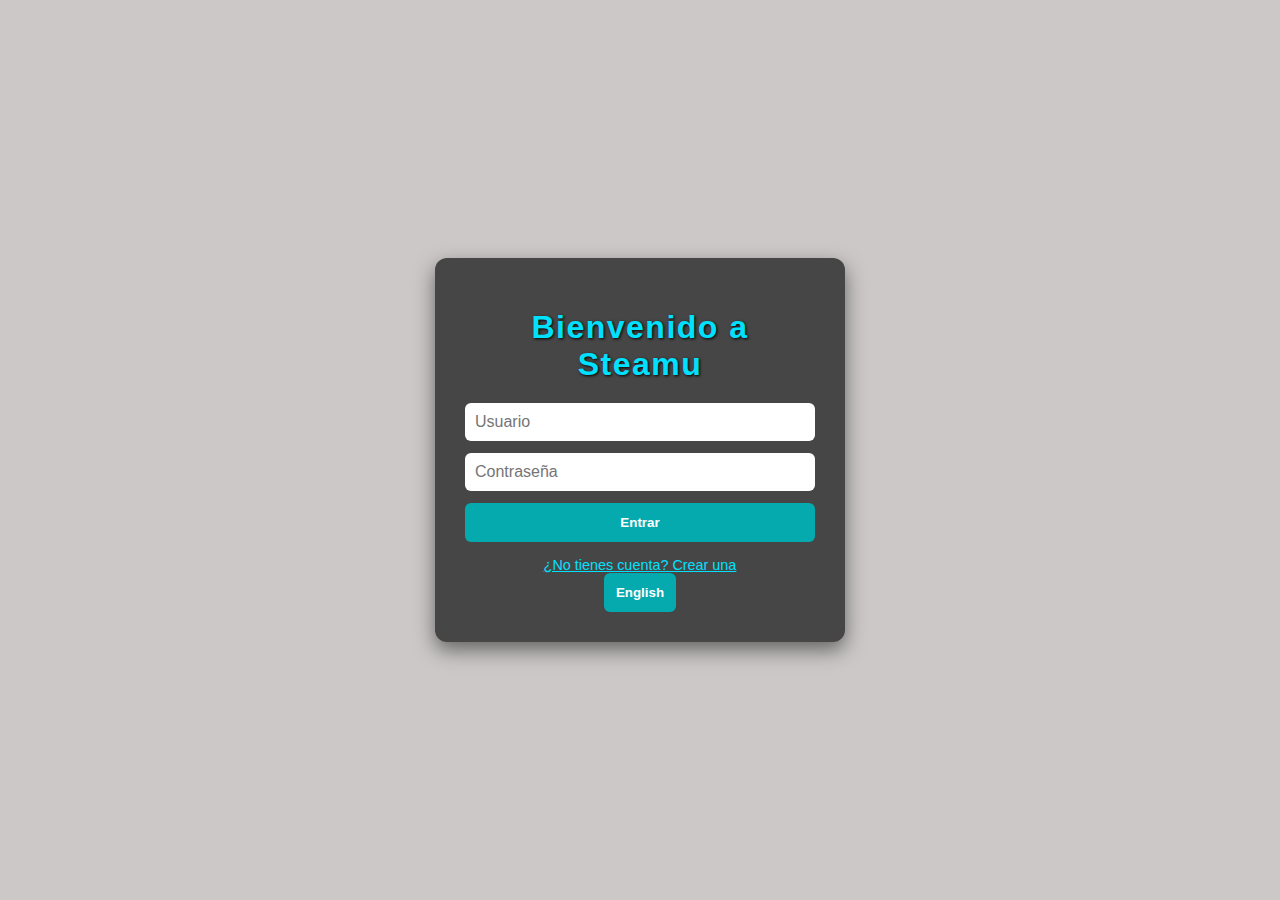
<file: index.html>
<!DOCTYPE html>
<html lang="es">
<head>
  <meta charset="UTF-8">
  <title>Bienvenido a Steamu</title>
  <link rel="stylesheet" href="estilologin.css"
</head>
<body>
  <div class="container">
    <h1 id="formTitle">Bienvenido a Steamu</h1>

    <form id="seccion">
      <input type="text" id="loginUser" placeholder="Usuario" required>
      <input type="password" id="loginPass" placeholder="Contraseña" required>
      <button type="submit">Entrar</button>
    </form>

    <form id="crear" style="display:none;">
      <input type="text" id="regUser" placeholder="Usuario" required>
      <input type="email" id="regEmail" placeholder="Correo" required>
      <input type="password" id="regPass" placeholder="Contraseña" required>
      <button type="submit">Crear Cuenta</button>
    </form>

    <div class="switch-form" id="toggleForm">¿No tienes cuenta? Crear una</div>
    <button id="translateBtn">English</button>
  </div>
  <script src="funcionlogin.js"></script>
</body>
</html>
</file>
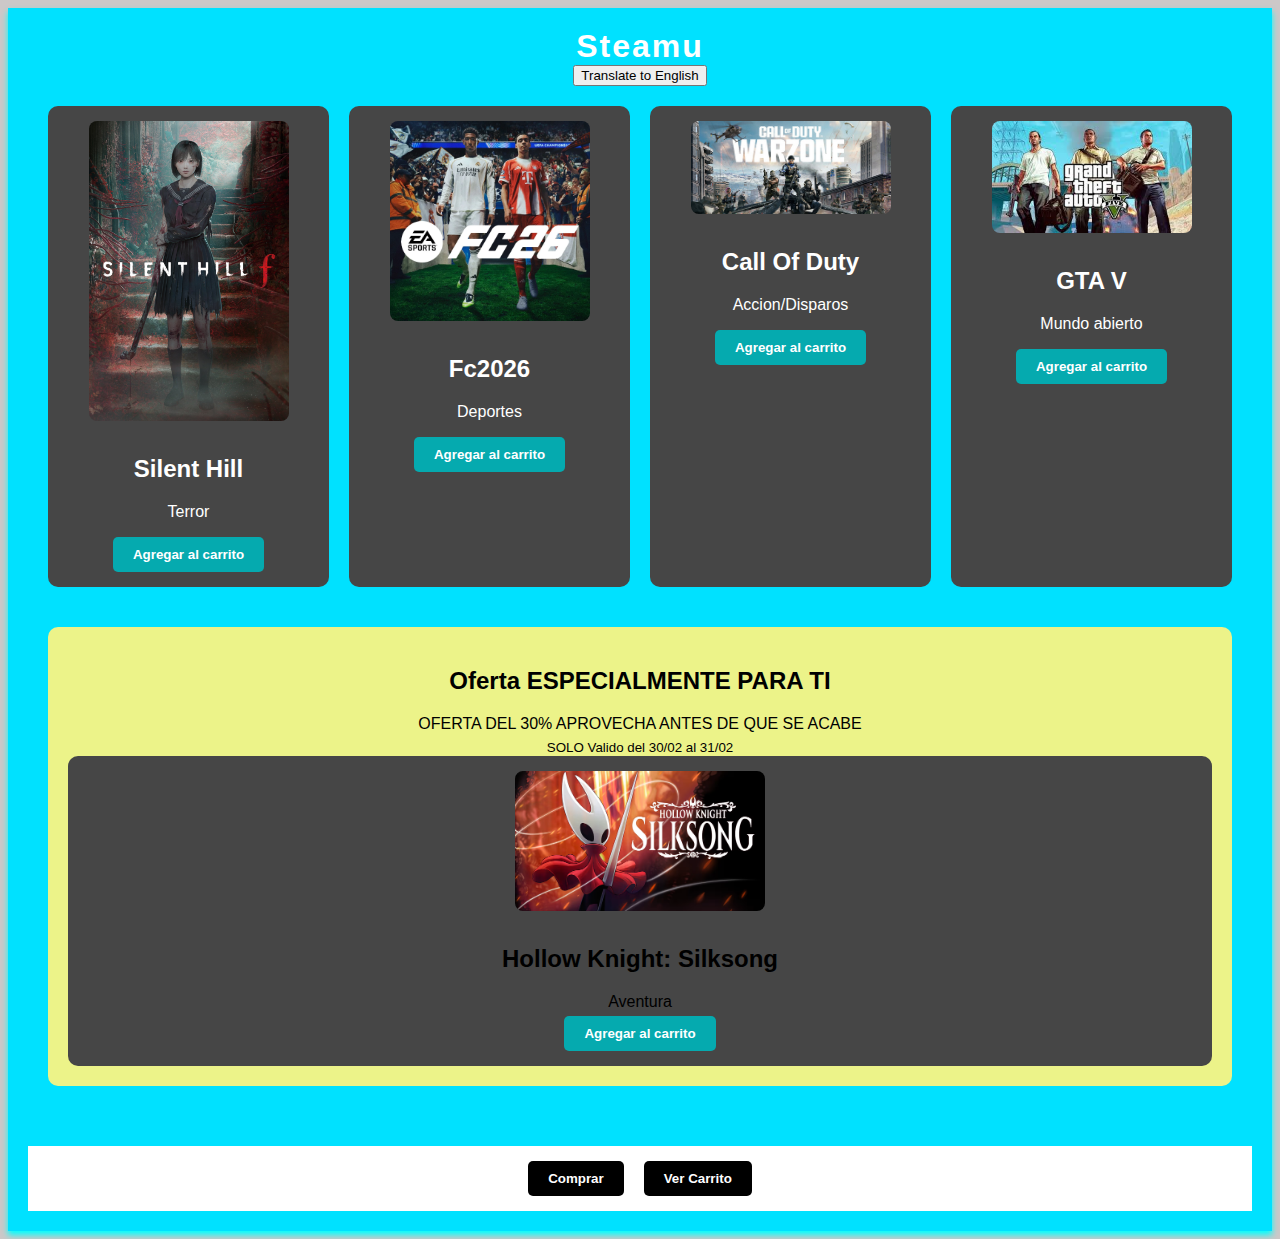
<file: steam-chafa-temu-shein-/iindex.html>
<!DOCTYPE html>
<html lang="es">
<head>
  <meta charset="UTF-8">
  <title>Steamu</title>
  <link rel="stylesheet" href="estilo.css">
</head>
<body>
  <header>
    <h1>Steamu </h1>
    <button id="traducir_pagina"> Translate to English</button>

  <main>
    <section class="catalogo">
      <div class="juego">
        <img src= imagenes/MV5BMGRhYmM4OGEtODMwOS00MDAxLTkzMjUtMDgxNTQ1NGI3ODkwXkEyXkFqcGc@._V1_.jpg alt="Silent Hill">
        <h2>Silent Hill</h2>
        <p>Terror</p>
        <button class="agregar">Agregar al carrito</button>
      </div>

      <div class="juego">
        <img src="imagenes/ea-sports-fc-26-Cover.webp" alt="Fc2026">
        <h2>Fc2026</h2>
        <p>Deportes</p>
        <button class="agregar">Agregar al carrito</button>
      </div>

      <div class="juego">
        <img src="imagenes/header.jpg" alt="Call Of Duty">
        <h2>Call Of Duty</h2>
        <p>Accion/Disparos </p>
        <button class="agregar">Agregar al carrito</button>
      </div>

      <div class="juego">
        <img src="imagenes/images.jpeg" alt="GtaV">
        <h2>GTA V</h2>
        <p>Mundo abierto</p>
        <button class="agregar">Agregar al carrito</button>
      </div>
    </section>

    <section class="oferta">
      <h2> Oferta ESPECIALMENTE PARA TI </h2>
     <p>OFERTA DEL 30%  APROVECHA ANTES DE QUE SE ACABE</p>
      <small>SOLO Valido del 30/02 al 31/02</small>

      <div class="juego oferta-juego">
        <img src="imagenes/60eebc8f7133f685eddbffbe43c8da617ba0a5d699f2008f9c31c6119d1792af.avif" alt="Hollow Knight Silksong">
        <h2>Hollow Knight: Silksong</h2>
        <p>Aventura</p>
        <button class="agregar">Agregar al carrito</button>
      </div>
    </section>
  </main>

  <footer>
    <button id="comprar">Comprar</button>
    <button id="carrito">Ver Carrito</button>
  </footer>

  <script src="funcion.js"></script>
</body>
</html>
</file>
<file: estilologin.css>
body {
  font-family: Arial, sans-serif;
  margin: 0;
  padding: 0;
  background-color: #ccc8c8;
  color: #fff;
  display: flex;
  justify-content: center;
  align-items: center;
  height: 100vh;
}

.container {
  background-color: #464646;
  padding: 30px;
  border-radius: 12px;
  box-shadow: 0 8px 20px rgba(0, 0, 0, 0.5);
  width: 350px;
  text-align: center;
}

h1#formTitle {
  margin-bottom: 20px;
  font-size: 2em;
  letter-spacing: 1.5px;
  color: #00e1ff;
  text-shadow: 1px 1px 3px #000;
}

form {
  display: flex;
  flex-direction: column;
  gap: 12px;
}

input {
  padding: 10px;
  border-radius: 6px;
  border: none;
  font-size: 1em;
}

button {
  padding: 12px;
  border-radius: 6px;
  border: none;
  background-color: #05aaaf;
  color: #fff;
  font-weight: bold;
  cursor: pointer;
  transition: background-color 0.3s, transform 0.3s;
}

button:hover {
  background-color: #3cff00;
  transform: translateY(-2px);
}

.switch-form {
  margin-top: 15px;
  font-size: 0.9em;
  color: #00e1ff;
  cursor: pointer;
  text-decoration: underline;
}

.switch-form:hover {
  color: #3cff00;
}
</file>
<file: steam-chafa-temu-shein-/estilo.css>
body {
  font-family: Arial, sans-serif; 
  padding: 0;
  background-color: #ccc8c8; 
  color: #fff; 
}

header {
  background-color: #00e1ff; 
  padding: 20px;
  text-align: center;
  box-shadow: 0 4px 6px rgb(0, 255, 255); 
}

header h1 {
  margin: 0;
  font-size: 2em;
  letter-spacing: 2px;
}


main {
  padding: 20px;
}


.catalogo {
  display: grid;
  grid-template-columns: repeat(auto-fit, minmax(220px, 1fr)); 
  gap: 20px;
  margin-bottom: 40px;
}

.juego {
  background-color: #464646; 
  padding: 15px;
  border-radius: 10px;
  text-align: center;
  transition: transform 0.3s, box-shadow 0.3s;
}
.juego:hover {
  transform: translateY(-5px); 
  box-shadow: 0 8px 15px rgb(1, 26, 255); 
}

.juego img {
  width: 200px; 
  height: auto;
  border-radius: 8px;
  margin-bottom: 10px;
}
button.agregar {
  background-color: #05aaaf; 
  border: none;
  padding: 10px 20px;
  border-radius: 5px;
  color: #fff;
  cursor: pointer;
  font-weight: bold;
  transition: background-color 0.3s;
}
button.agregar:hover {
  background-color: #3cff00; 
}
.oferta {
  background-color: #ecf389; 
  padding: 20px;
  border-radius: 10px;
  text-align: center;
  margin-bottom: 40px;
}

.oferta h2 {
  color: #000000; 
}

.oferta p, .oferta small {
  color: #000000;
  margin: 5px 0;
}

.oferta-juego img {
  width: 250px; 
}

footer {
  background-color: #ffffff;
  padding: 15px;
  text-align: center;
  display: flex;
  justify-content: center;
  gap: 20px;
}

footer button {
  background-color: #000000;
  border: none;
  padding: 10px 20px;
  border-radius: 5px;
  color: #fff;
  cursor: pointer;
  font-weight: bold;
}

footer button:hover {
  background-color: #1ae000;
}
</file>
